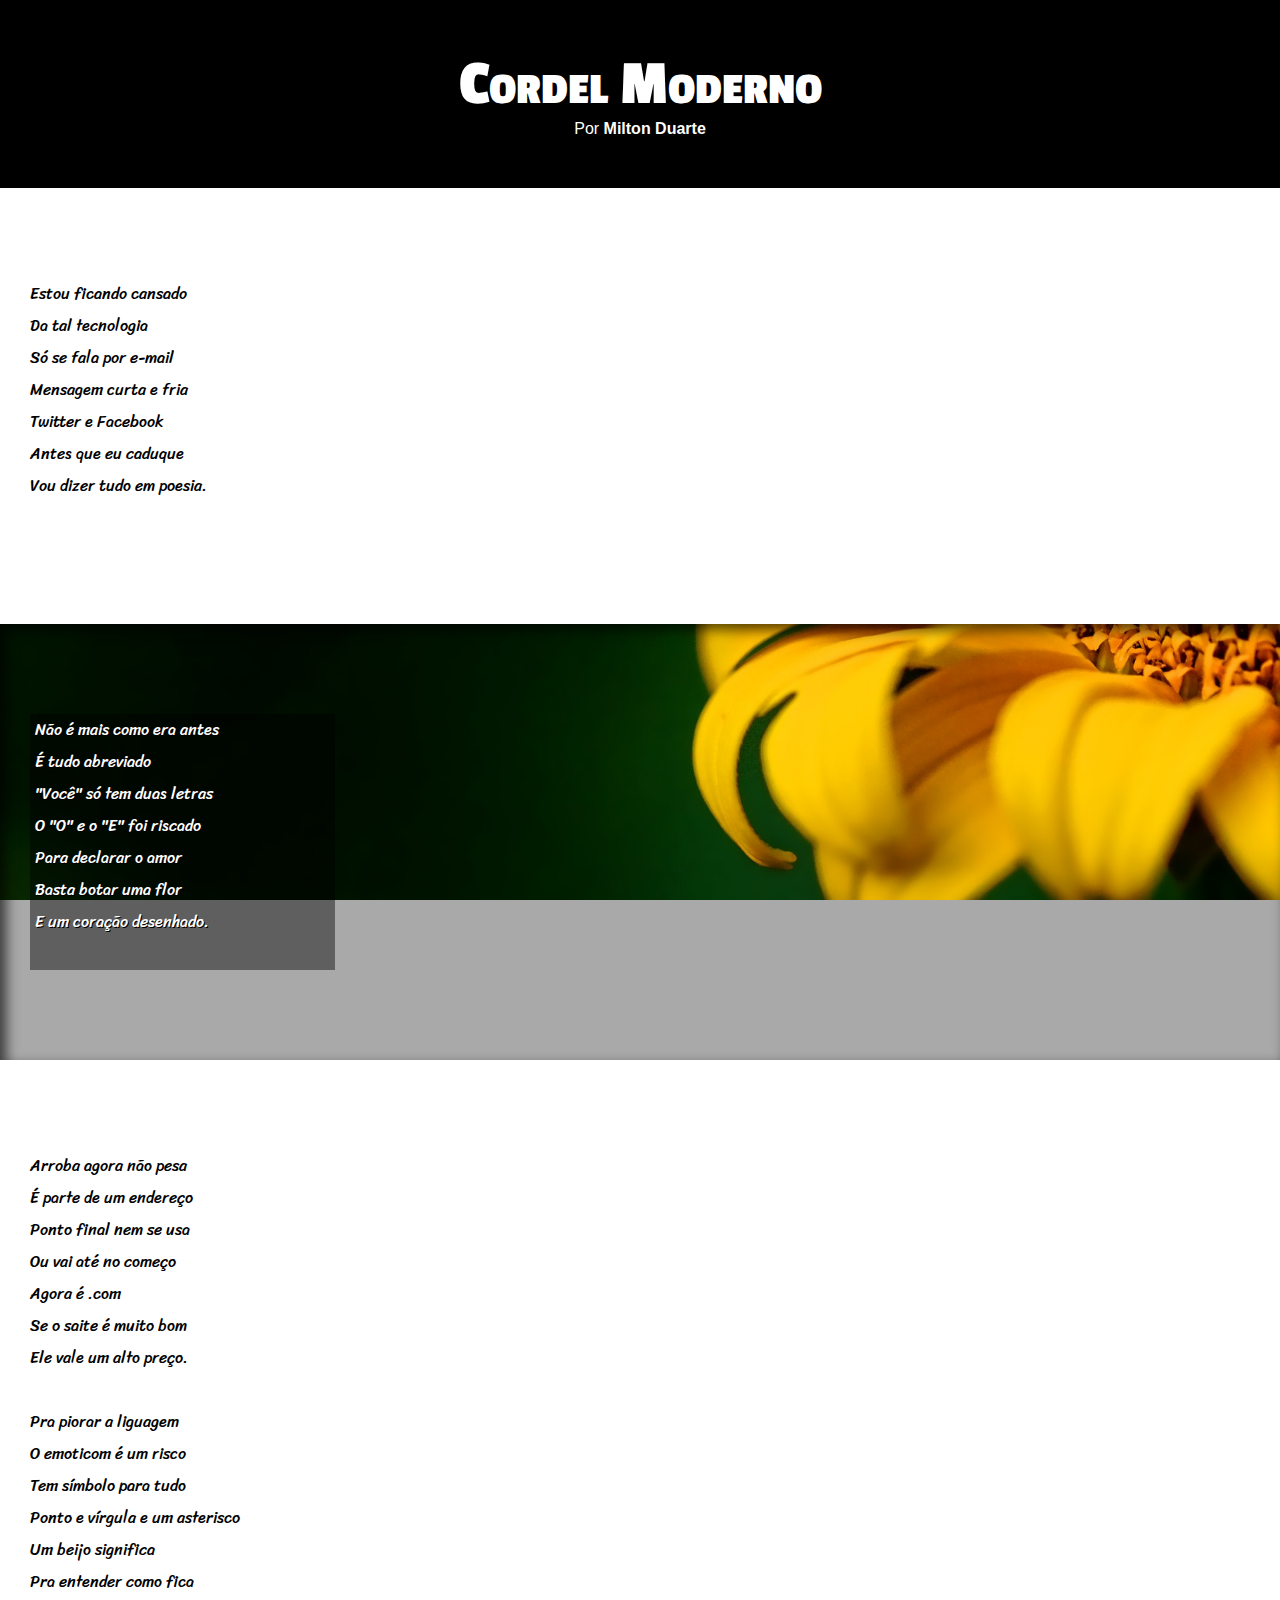
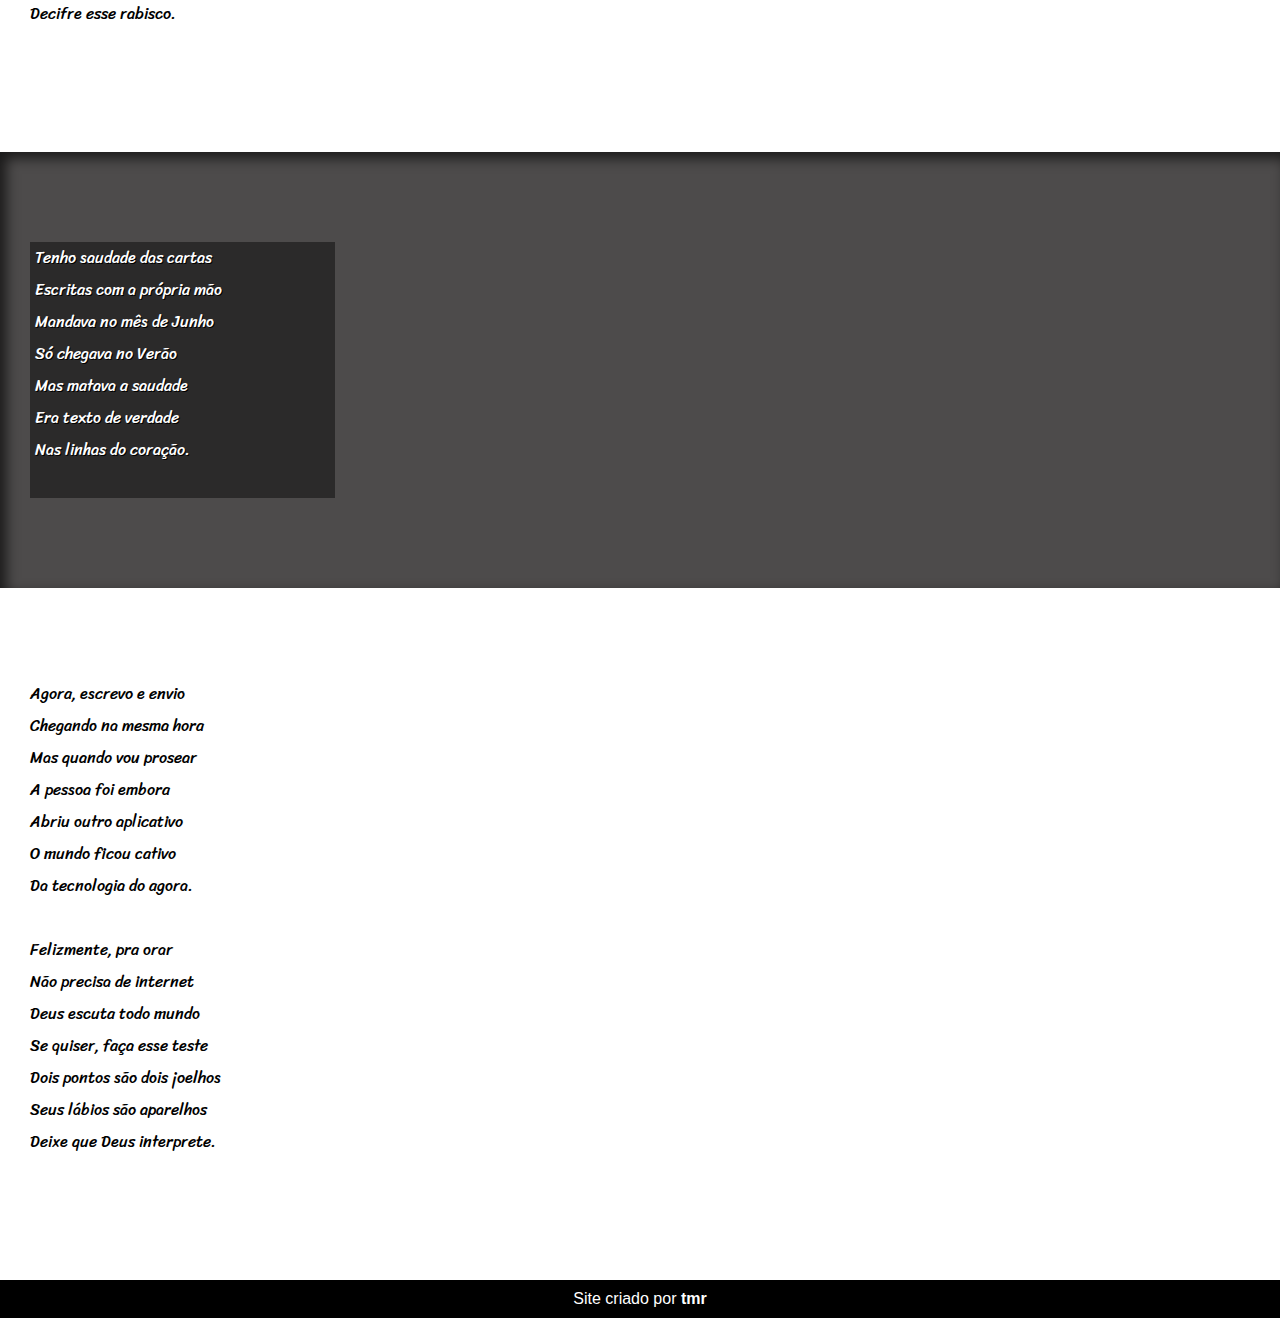
<file: desafios/d012/index.html>
<!DOCTYPE html>
<html lang="pt-br">
<head>
    <meta charset="UTF-8">
    <meta http-equiv="X-UA-Compatible" content="IE=edge">
    <meta name="viewport" content="width=device-width, initial-scale=1.0">
    <title>Cordel Moderno</title>
    <link rel="stylesheet" href="style.css">
</head>
<body>
    <header>
        <h1>Cordel Moderno</h1>
        <p>Por <a href="https://www.recantodasletras.com.br/poesias/3186743" target="_blank">Milton Duarte</a></p>
        
    </header>

    <section class="normal">
        <p>
            Estou ficando cansado <br>
            Da tal tecnologia <br>
            Só se fala por e-mail <br>
            Mensagem curta e fria <br>
            Twitter e Facebook <br>
            Antes que eu caduque <br>
            Vou dizer tudo em poesia.
        </p>
    </section>



    <section class="imagem" id="img01">
        <p>
            Não é mais como era antes <br>
            É tudo abreviado <br>
            "Você" só tem duas letras <br>
            O "O" e o "E" foi riscado <br>
            Para declarar o amor <br>
            Basta botar uma flor <br>
            E um coração desenhado.
        </p>
    </section>



    <section class="normal">
        
            <p>
                Arroba agora não pesa <br>
                É parte de um endereço <br>
                Ponto final nem se usa <br>
                Ou vai até no começo <br>
                Agora é .com <br>
                Se o saite é muito bom <br>
                Ele vale um alto preço. 
            </p>
            <p>
                Pra piorar a liguagem <br>
                O emoticom é um risco <br>
                Tem símbolo para tudo <br>
                Ponto e vírgula e um asterisco <br>
                Um beijo significa <br>
                Pra entender como fica <br>
                Decifre esse rabisco.
            </p>
        
    </section>

 

    <section class="imagem" id="img02">
        <p>
            Tenho saudade das cartas <br>
            Escritas com a própria mão <br>
            Mandava no mês de Junho <br>
            Só chegava no Verão <br>
            Mas matava a saudade <br>
            Era texto de verdade <br>
            Nas linhas do coração.
        </p>
    </section>

 

    <section class="normal">
        <p>
            Agora, escrevo e envio <br>
            Chegando na mesma hora <br>
            Mas quando vou prosear <br>
            A pessoa foi embora <br>
            Abriu outro aplicativo <br>
            O mundo ficou cativo <br>
            Da tecnologia do agora.
        </p>
        <p>
            Felizmente, pra orar <br>
            Não precisa de internet <br>
            Deus escuta todo mundo <br>
            Se quiser, faça esse teste <br>
            Dois pontos são dois joelhos <br>
            Seus lábios são aparelhos <br>
            Deixe que Deus interprete.
        </p>
    </section>

    <footer>
        <p>Site criado por <a href="#">tmr</a></p>
    </footer>
</body>
</html>
</file>
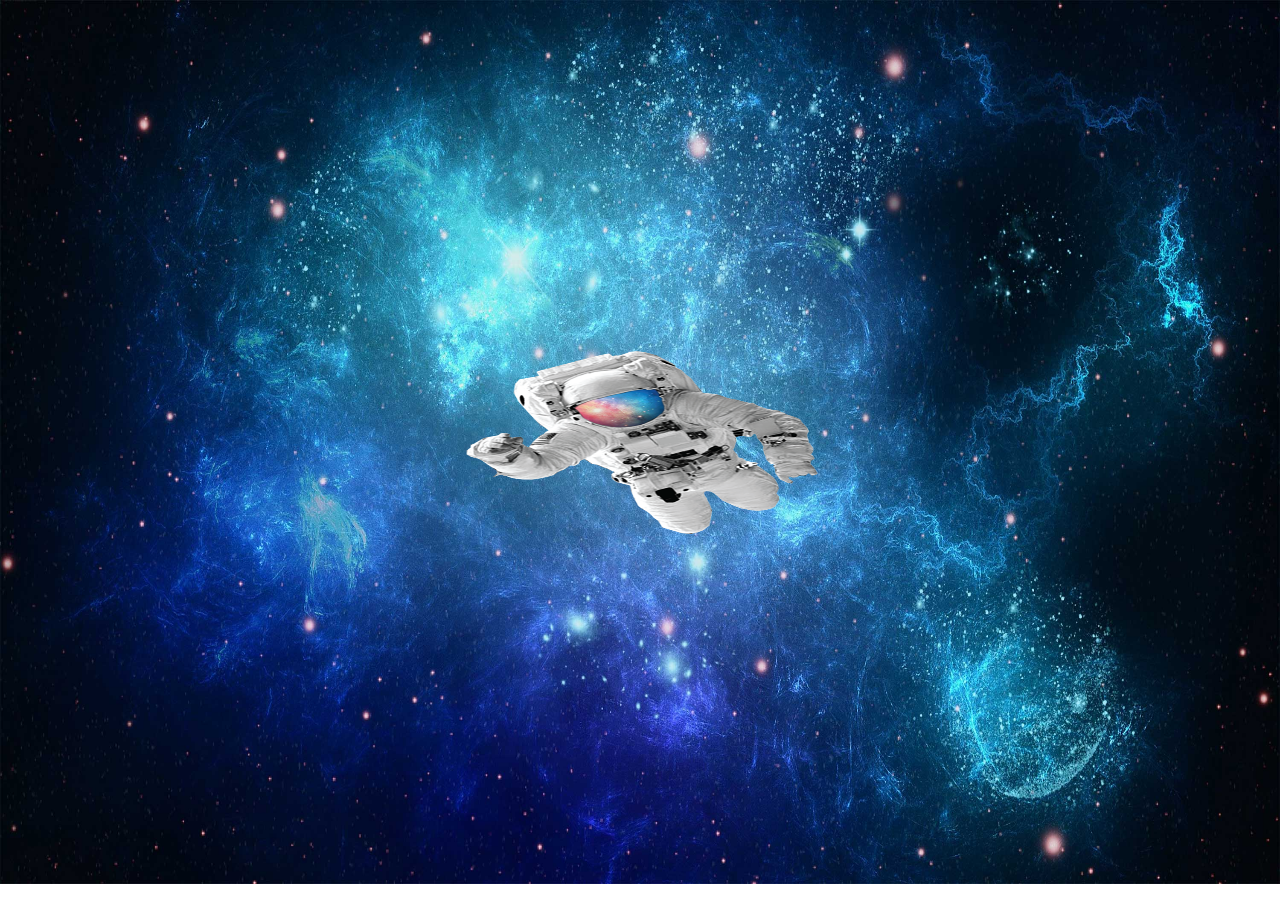
<file: desafios/d011/desafio.html>
<!DOCTYPE html>
<html lang="pt-br">
<head>
    <meta charset="UTF-8">
    <meta http-equiv="X-UA-Compatible" content="IE=edge">
    <meta name="viewport" content="width=device-width, initial-scale=1.0">
    <title>Desafio Astronauta</title>
    <style>
       *{
        margin: 0%;
        padding: 0%;
       }
       #container{
            position: relative;
            height: 96vh;
            background-color: purple;
            padding: 10px;
            background-image: url(espaco.jpg);
            background-size: 100% 100%;

        }
        #conteudo{
            
            position: absolute;
            
            height: 200px;
            width: 400px ;
            background-image: url(astronauta.png);
            background-size: 100% 100%;

            top: 50%;
            left: 50%;
            transform: translate(-50%, -50%);
        }
    </style>
</head>
<body>
    <div id="container">
        
        <div id="conteudo">
            
        </div>
    </div>
</body>
</html>
</file>
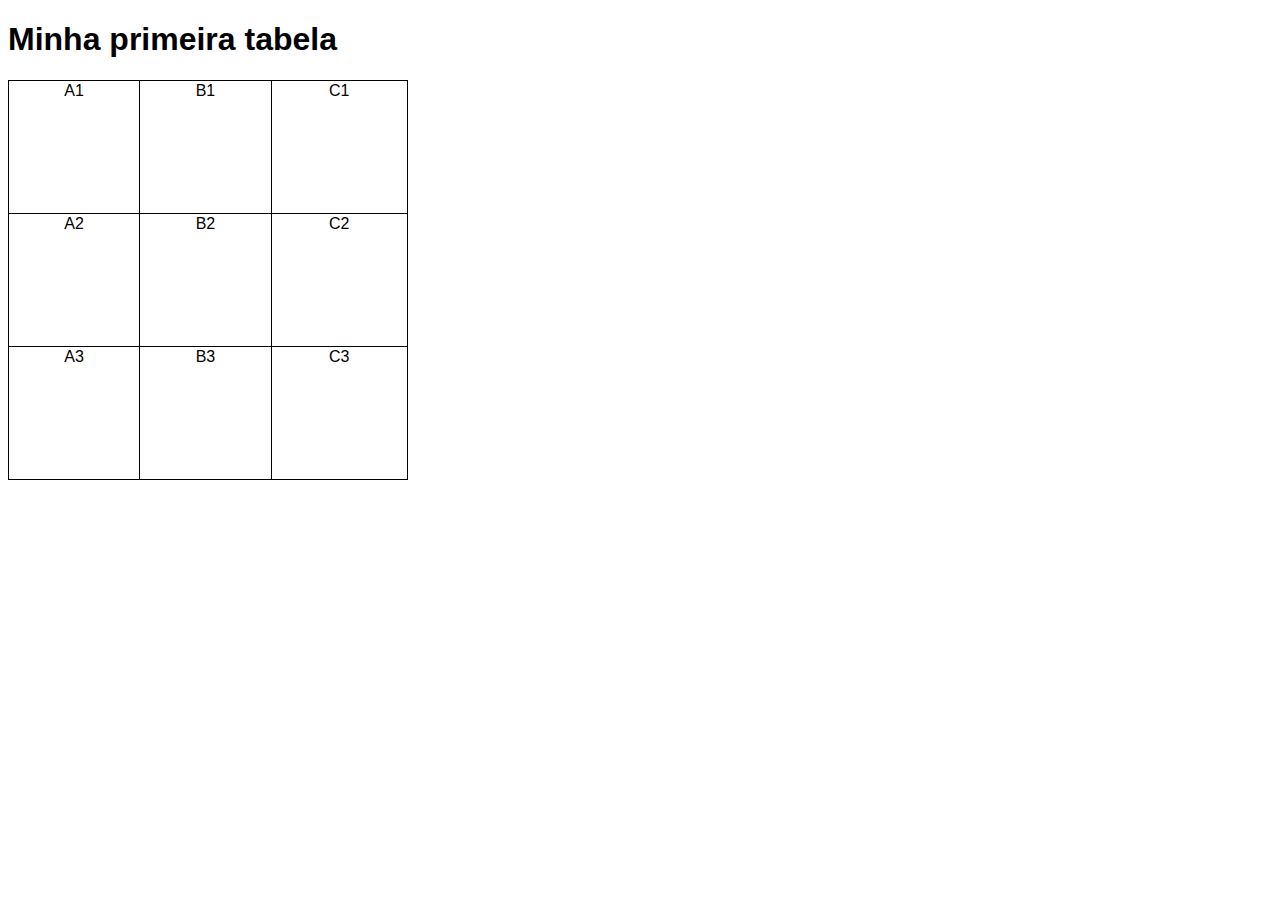
<file: desafios/d013/tabela001.html>
<!DOCTYPE html>
<html lang="pt-br">
<head>
    <meta charset="UTF-8">
    <meta http-equiv="X-UA-Compatible" content="IE=edge">
    <meta name="viewport" content="width=device-width, initial-scale=1.0">
    <title>Tabela</title>
    <style>
        body{
            font-family: Arial, Helvetica, sans-serif;
        }
        table{
            width: 400px;
            height: 400px;
            border-collapse: collapse;

        }
        td{
            border: 1px solid black;
            text-align: center;/*alinhamento horizontal*/
            vertical-align: baseline;/*alinhamento vertical*/
        }
        .numero{
            text-align: right;
        }
    </style>
</head>
<body>
    <h1>Minha primeira tabela</h1>
    <table>
        <tr>
            <td>A1</td>
            <td>B1</td>
            <td>C1</td>
        </tr>
        <tr>
            <td>A2</td>
            <td>B2</td>
            <td>C2</td>
        </tr>
        <tr>
            <td>A3</td>
            <td>B3</td>
            <td>C3</td>
        </tr>
    </table>
</body>
</html>
</file>
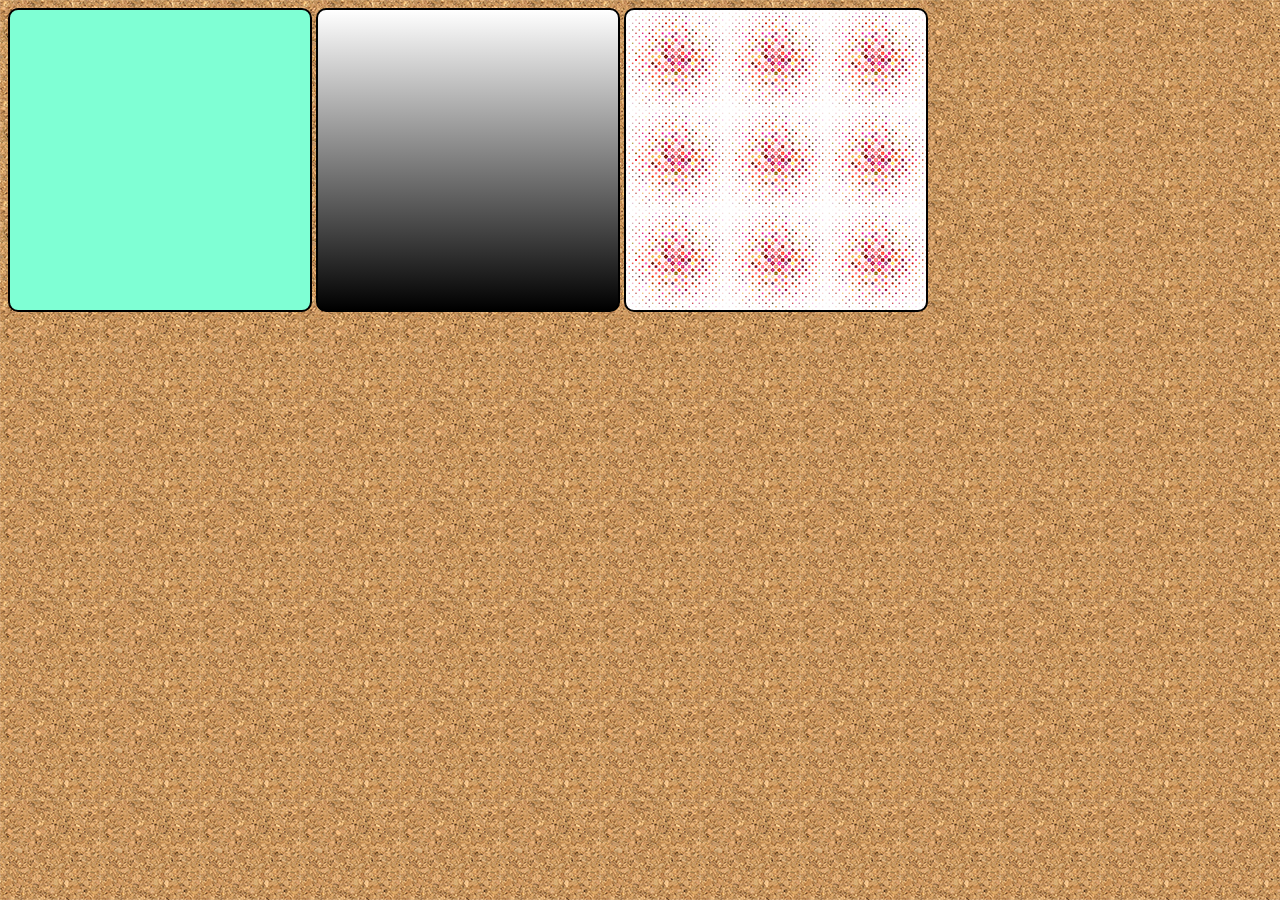
<file: exercicios/ex.001/imgdefundo001.html>
<!DOCTYPE html>
<html lang="pt-BR">
<head>
    <meta charset="UTF-8">
    <meta http-equiv="X-UA-Compatible" content="IE=edge">
    <meta name="viewport" content="width=device-width, initial-scale=1.0">
    <title>Trabalhado com imagens de fundo</title>
    <style>
        body{
            background-image: url(imgs/pattern004.png);
        }
        .quadrado{
            border: 2px solid black;
            border-radius: 10px;
            display: inline-block;
            width: 300px;
            height: 300px;
            
        }
        div#q1{
            background-color: aquamarine;
        }
        div#q2{
            background-image: linear-gradient(to top, black, white);
        }
        div#q3{
            background-image: url(imgs/pattern002.png);
        }
    </style>
</head>
<body>
    <div class="quadrado" id="q1"></div>
    <div class="quadrado" id="q2"></div>
    <div class="quadrado" id="q3"></div>
</body>
</html>
</file>
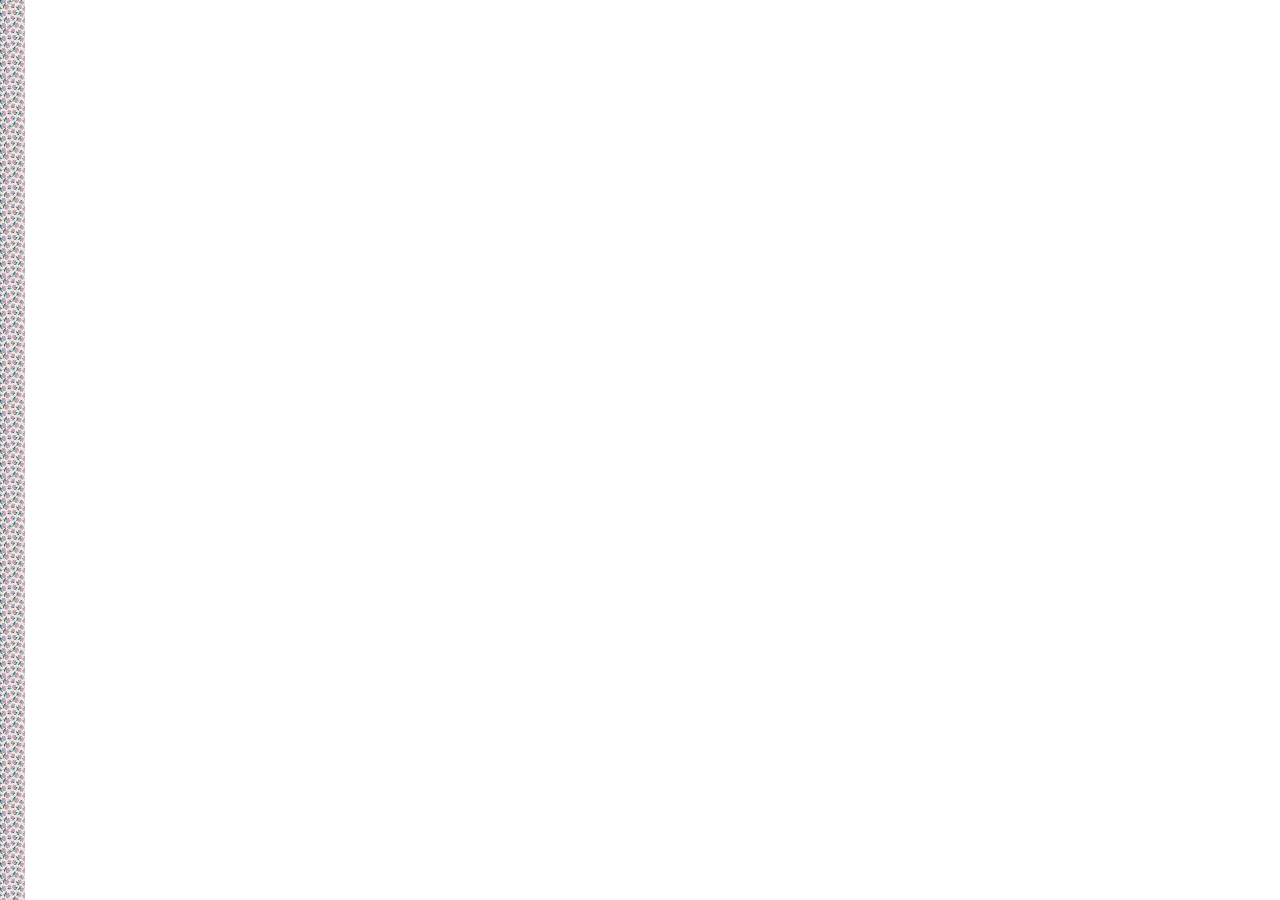
<file: exercicios/ex.001/imgdefundo002.html>
<!DOCTYPE html>
<html lang="pt-BR">
<head>
    <meta charset="UTF-8">
    <meta http-equiv="X-UA-Compatible" content="IE=edge">
    <meta name="viewport" content="width=device-width, initial-scale=1.0">
    <title>Testando imagens de fundo</title>
    <style>
        body{
            background-image: url(imgs/pattern003.png);
            background-size: 25px 25px;
            background-repeat: repeat-y;
        }
    </style>
</head>
<body>
    
</body>
</html>
</file>
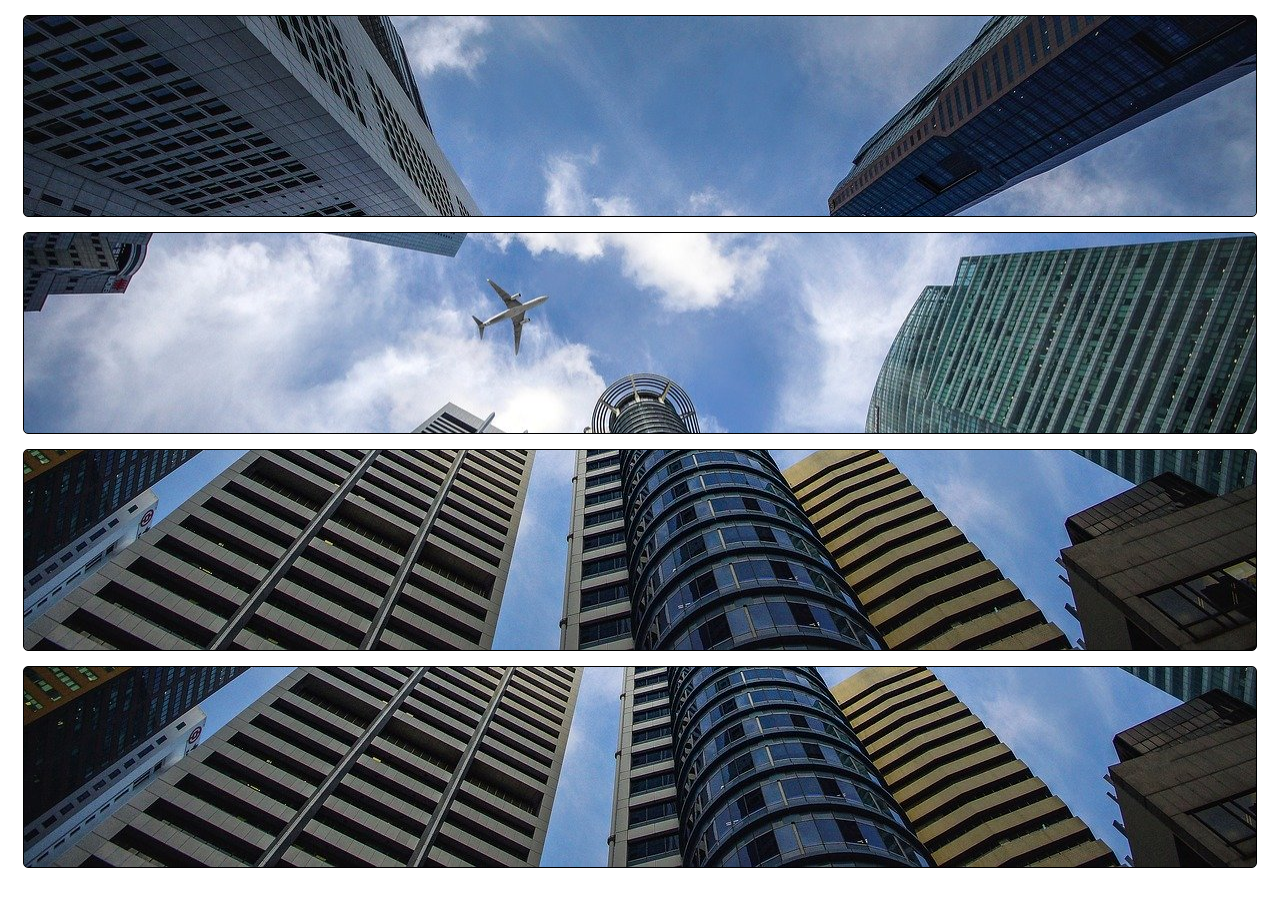
<file: exercicios/ex.001/imgdefundo003.html>
<!DOCTYPE html>
<html lang="pt-br">
<head>
    <meta charset="UTF-8">
    <meta http-equiv="X-UA-Compatible" content="IE=edge">
    <meta name="viewport" content="width=device-width, initial-scale=1.0">
    <title>imagens de fundo</title>
    <style>
        div.bloco{
            height: 200px;
            border: 1px solid black;
            border-radius: 5px;
            margin: 15px;
        }
        div#q1{
            background-image: url(imgs/wallpaper002.jpg);
            background-position: right top;
        }
        div#q2{
            background-image: url(imgs/wallpaper002.jpg);
            background-position: right center;
        }
        div#q3{
            background-image: url(imgs/wallpaper002.jpg);
            background-position: right bottom;
        }
        div#q4{
            background-image: url(imgs/wallpaper002.jpg);
            background-position: left bottom;
        }
    </style>
</head>
<body>
    <div class="bloco" id="q1"></div>
    <div class="bloco" id="q2"></div>
    <div class="bloco" id="q3"></div>
    <div class="bloco" id="q4"></div>
</body>
</html>
</file>
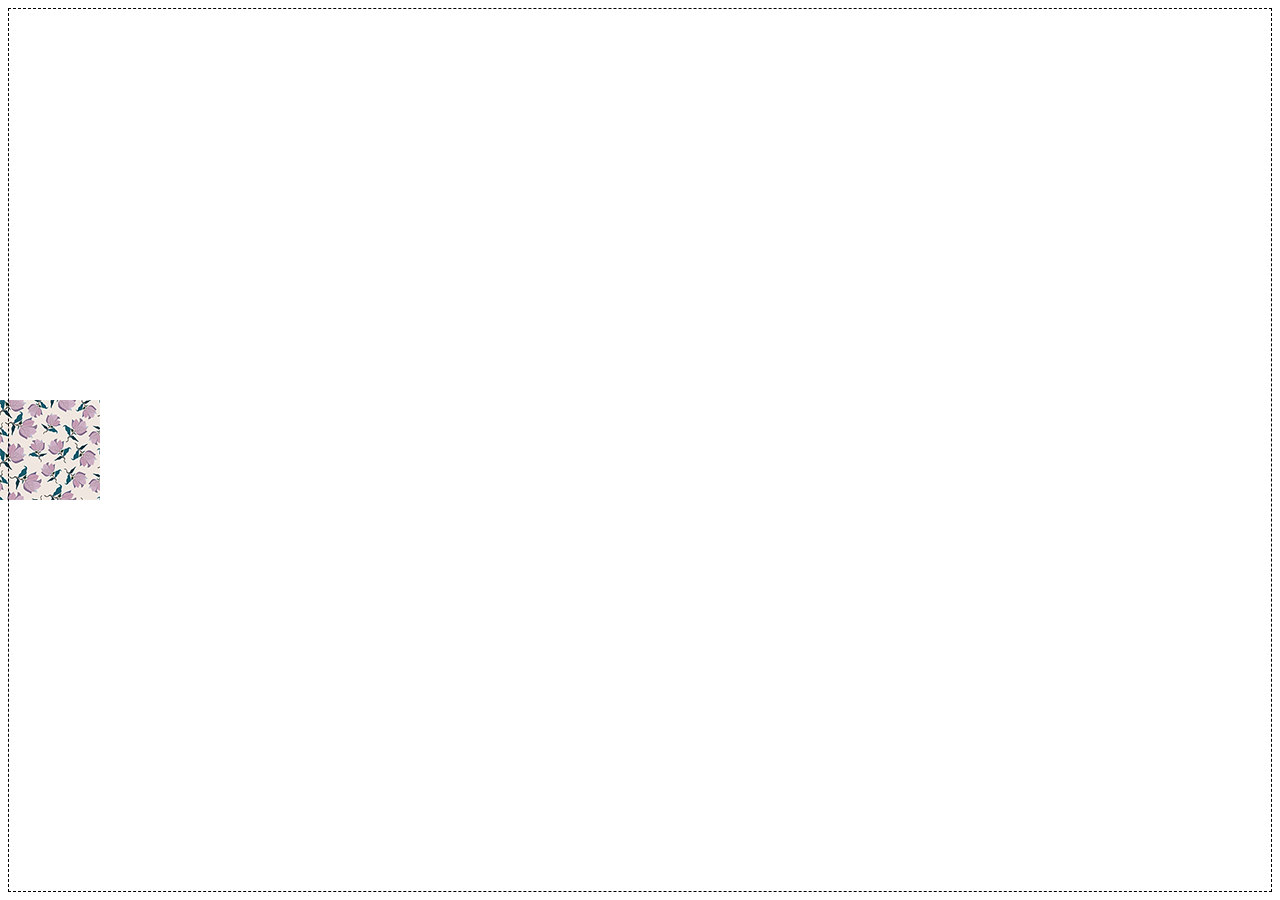
<file: exercicios/ex.001/imgdefundo004.html>
<!DOCTYPE html>
<html lang="pt-br">
<head>
    <meta charset="UTF-8">
    <meta http-equiv="X-UA-Compatible" content="IE=edge">
    <meta name="viewport" content="width=device-width, initial-scale=1.0">
    <title>imagem de fundo</title>
    <style>
        body{
            height: 98vh;
            border: 1px dashed black;
            background-image: url(imgs/pattern003.png);
            background-repeat: no-repeat;
            background-position: left center;
        }
    </style>
</head>
<body>
    
</body>
</html>
</file>
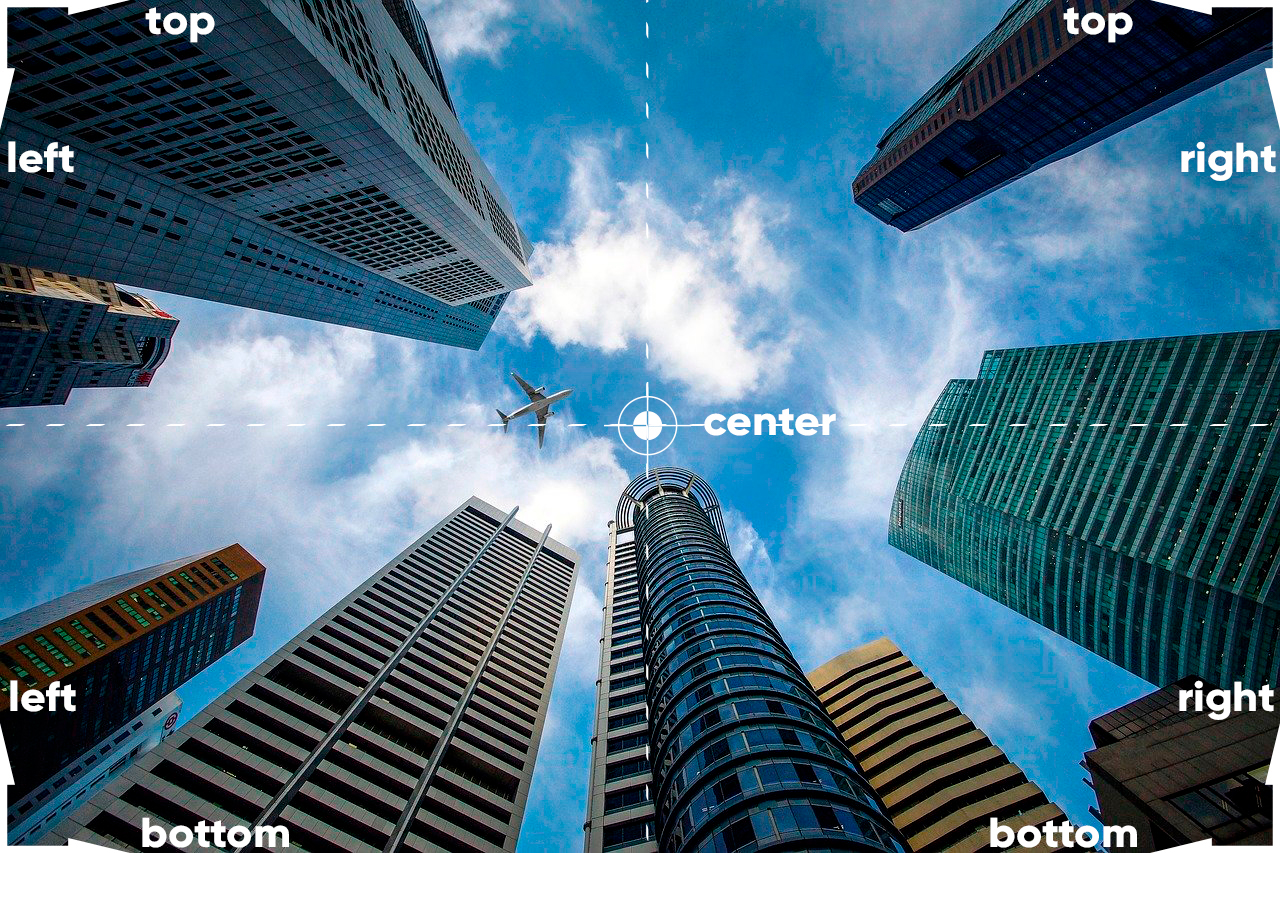
<file: exercicios/ex.001/imgdefundo005.html>
<!DOCTYPE html>
<html lang="pt-br">
<head>
    <meta charset="UTF-8">
    <meta http-equiv="X-UA-Compatible" content="IE=edge">
    <meta name="viewport" content="width=device-width, initial-scale=1.0">
    <title>imagens de fundo</title>
    <style>
        body{
            height: 89vh;
            background-image: url(imgs/wallpaper003.jpg);
            background-repeat: no-repeat;
            background-position: left top;
        }
    </style>
</head>
<body>
    
</body>
</html>
</file>
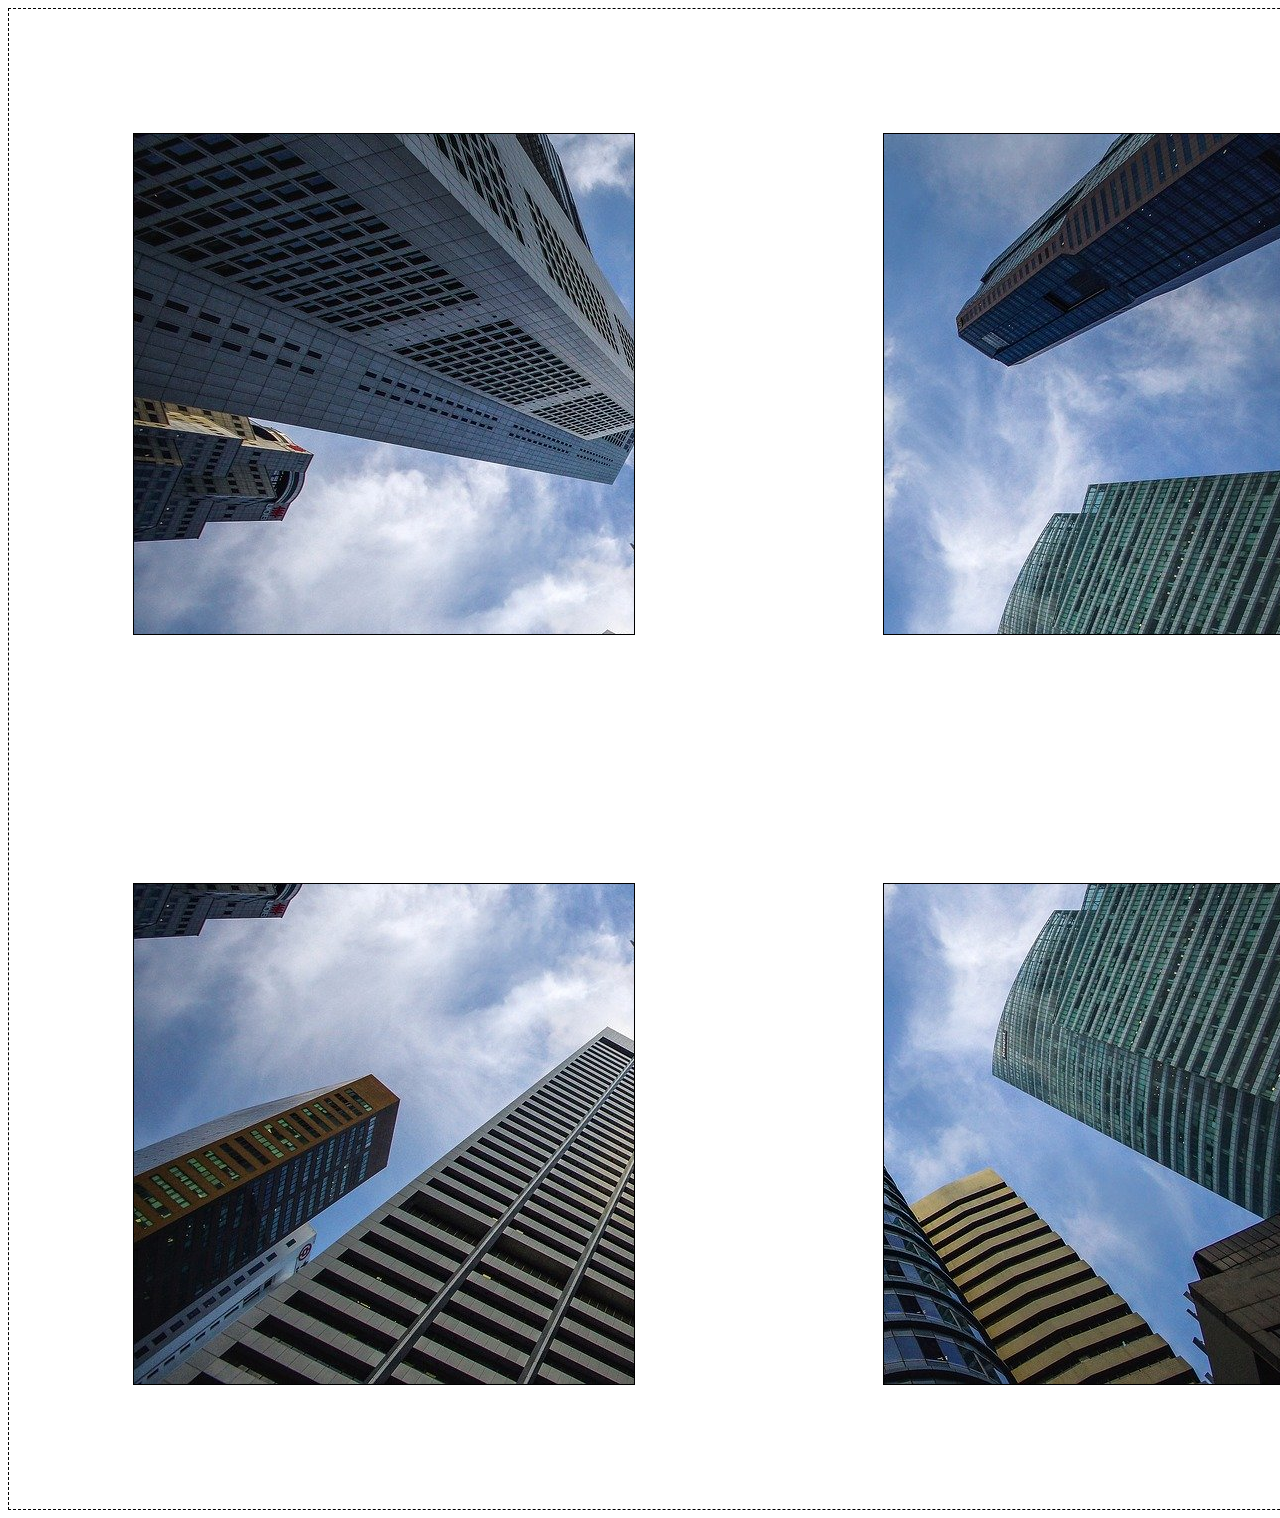
<file: exercicios/ex.001/imgdefundo006.html>
<!DOCTYPE html>
<html lang="pt-br">
<head>
    <meta charset="UTF-8">
    <meta http-equiv="X-UA-Compatible" content="IE=edge">
    <meta name="viewport" content="width=device-width, initial-scale=1.0">
    <title>img de fundo</title>
    <style>
        div.geral{
            border: 1px dashed black;
            display: flex;
            flex-wrap: wrap;
            justify-content: space-around;
            align-items: center;
            height: 1500px;
            width: 1500px;
            margin: auto;


        }
        div.comimg{
            border: 1px solid black;
            height: 500px;
            width: 500px;
        }
        div#q1{
            background-image: url(imgs/wallpaper002.jpg);
            background-position: left top;
        }
        div#q2{
            background-image: url(imgs/wallpaper002.jpg);
            background-position: right top;
        }
        div#q3{
            background-image: url(imgs/wallpaper002.jpg);
            background-position: left bottom;
        }
        div#q4{
            background-image: url(imgs/wallpaper002.jpg);
            background-position: right bottom;
        }
    </style>
</head>
<body>
    <div class="geral">
        <div class="comimg" id="q1"></div>
        <div class="comimg" id="q2"></div>
        <div class="comimg" id="q3"></div>
        <div class="comimg" id="q4"></div>
    </div>
</body>
</html>
</file>
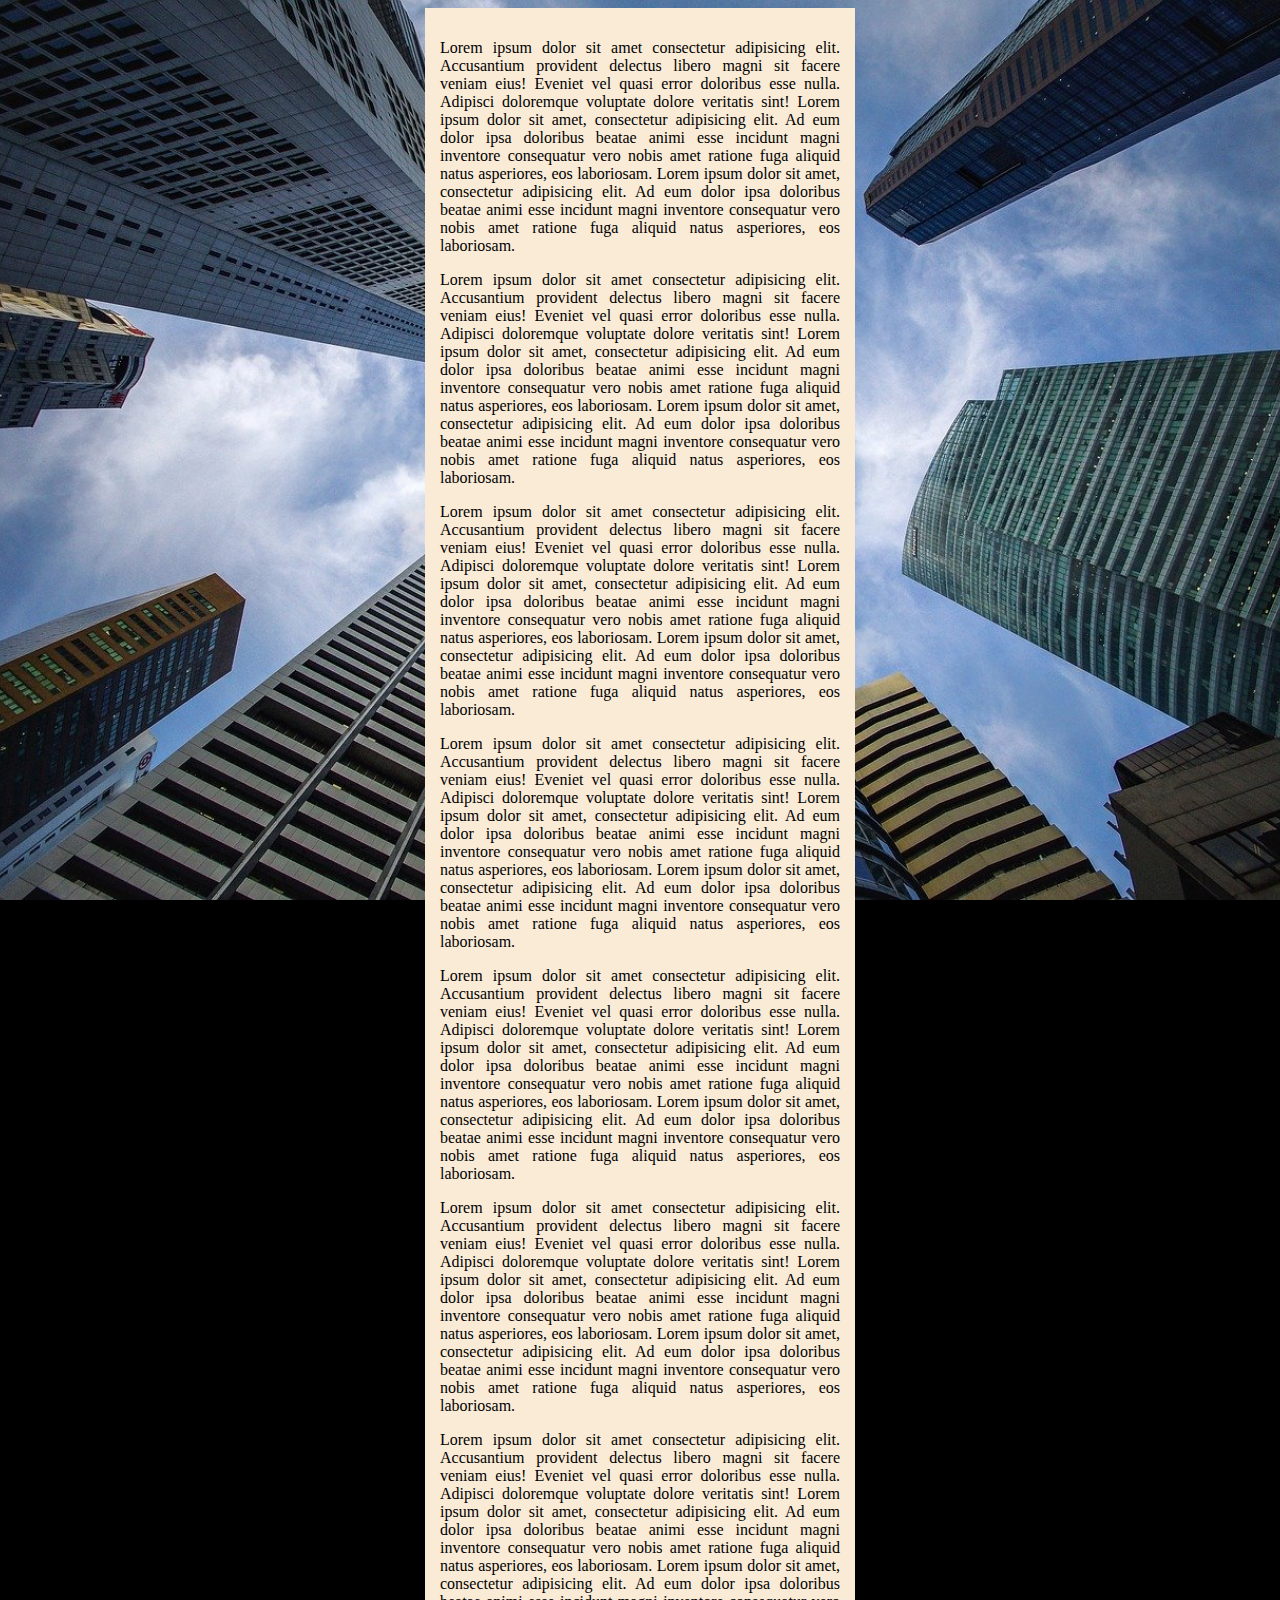
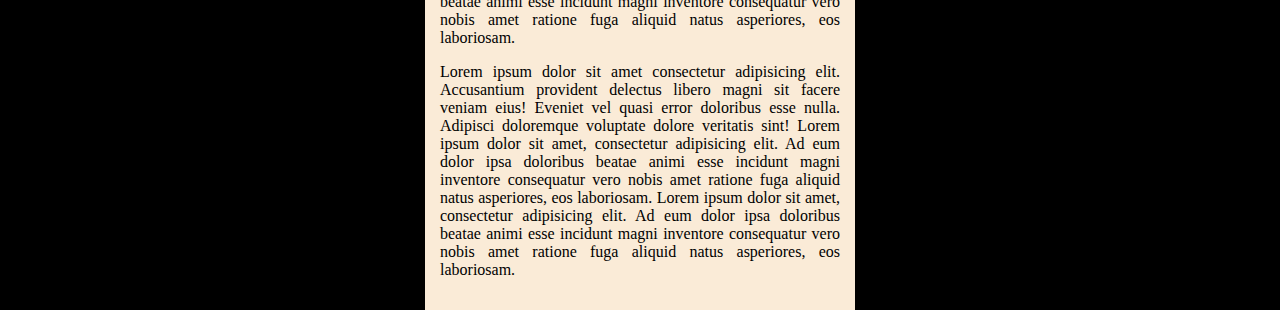
<file: exercicios/ex.001/imgdefundo007.html>
<!DOCTYPE html>
<html lang="pt-br">
<head>
    <meta charset="UTF-8">
    <meta http-equiv="X-UA-Compatible" content="IE=edge">
    <meta name="viewport" content="width=device-width, initial-scale=1.0">
    <title>trabalhando com imagens de fundo</title>
    <style>
        body{
            height: 100vh;
            /*background-color: black;
            background-image: url(imgs/wallpaper002.jpg);
            background-repeat: repeat-y;
            background-position: center center;
            background-size: cover;*/

            /*shorthand para background
            color>image>position>repeat>[size]>attachment*/
            background: black url(imgs/wallpaper002.jpg) no-repeat center center fixed ;
            background-size: cover;
        }
        main{
            background-color: antiquewhite;
            width: 400px;
            margin: auto;
            padding: 15px;
            text-align: justify;
        }
    </style>
</head>
<body>
    <main>
        <p>Lorem ipsum dolor sit amet consectetur adipisicing elit. Accusantium provident delectus libero magni sit facere veniam eius! Eveniet vel quasi error doloribus esse nulla. Adipisci doloremque voluptate dolore veritatis sint!
            Lorem ipsum dolor sit amet, consectetur adipisicing elit. Ad eum dolor ipsa doloribus beatae animi esse incidunt magni inventore consequatur vero nobis amet ratione fuga aliquid natus asperiores, eos laboriosam.
            Lorem ipsum dolor sit amet, consectetur adipisicing elit. Ad eum dolor ipsa doloribus beatae animi esse incidunt magni inventore consequatur vero nobis amet ratione fuga aliquid natus asperiores, eos laboriosam.
        </p>
        <p>Lorem ipsum dolor sit amet consectetur adipisicing elit. Accusantium provident delectus libero magni sit facere veniam eius! Eveniet vel quasi error doloribus esse nulla. Adipisci doloremque voluptate dolore veritatis sint!
            Lorem ipsum dolor sit amet, consectetur adipisicing elit. Ad eum dolor ipsa doloribus beatae animi esse incidunt magni inventore consequatur vero nobis amet ratione fuga aliquid natus asperiores, eos laboriosam.
            Lorem ipsum dolor sit amet, consectetur adipisicing elit. Ad eum dolor ipsa doloribus beatae animi esse incidunt magni inventore consequatur vero nobis amet ratione fuga aliquid natus asperiores, eos laboriosam.
        </p>
        <p>Lorem ipsum dolor sit amet consectetur adipisicing elit. Accusantium provident delectus libero magni sit facere veniam eius! Eveniet vel quasi error doloribus esse nulla. Adipisci doloremque voluptate dolore veritatis sint!
            Lorem ipsum dolor sit amet, consectetur adipisicing elit. Ad eum dolor ipsa doloribus beatae animi esse incidunt magni inventore consequatur vero nobis amet ratione fuga aliquid natus asperiores, eos laboriosam.
            Lorem ipsum dolor sit amet, consectetur adipisicing elit. Ad eum dolor ipsa doloribus beatae animi esse incidunt magni inventore consequatur vero nobis amet ratione fuga aliquid natus asperiores, eos laboriosam.
        </p>
        <p>Lorem ipsum dolor sit amet consectetur adipisicing elit. Accusantium provident delectus libero magni sit facere veniam eius! Eveniet vel quasi error doloribus esse nulla. Adipisci doloremque voluptate dolore veritatis sint!
            Lorem ipsum dolor sit amet, consectetur adipisicing elit. Ad eum dolor ipsa doloribus beatae animi esse incidunt magni inventore consequatur vero nobis amet ratione fuga aliquid natus asperiores, eos laboriosam.
            Lorem ipsum dolor sit amet, consectetur adipisicing elit. Ad eum dolor ipsa doloribus beatae animi esse incidunt magni inventore consequatur vero nobis amet ratione fuga aliquid natus asperiores, eos laboriosam.
        </p>
        <p>Lorem ipsum dolor sit amet consectetur adipisicing elit. Accusantium provident delectus libero magni sit facere veniam eius! Eveniet vel quasi error doloribus esse nulla. Adipisci doloremque voluptate dolore veritatis sint!
            Lorem ipsum dolor sit amet, consectetur adipisicing elit. Ad eum dolor ipsa doloribus beatae animi esse incidunt magni inventore consequatur vero nobis amet ratione fuga aliquid natus asperiores, eos laboriosam.
            Lorem ipsum dolor sit amet, consectetur adipisicing elit. Ad eum dolor ipsa doloribus beatae animi esse incidunt magni inventore consequatur vero nobis amet ratione fuga aliquid natus asperiores, eos laboriosam.
        </p>
        <p>Lorem ipsum dolor sit amet consectetur adipisicing elit. Accusantium provident delectus libero magni sit facere veniam eius! Eveniet vel quasi error doloribus esse nulla. Adipisci doloremque voluptate dolore veritatis sint!
            Lorem ipsum dolor sit amet, consectetur adipisicing elit. Ad eum dolor ipsa doloribus beatae animi esse incidunt magni inventore consequatur vero nobis amet ratione fuga aliquid natus asperiores, eos laboriosam.
            Lorem ipsum dolor sit amet, consectetur adipisicing elit. Ad eum dolor ipsa doloribus beatae animi esse incidunt magni inventore consequatur vero nobis amet ratione fuga aliquid natus asperiores, eos laboriosam.
        </p>

        <p>Lorem ipsum dolor sit amet consectetur adipisicing elit. Accusantium provident delectus libero magni sit facere veniam eius! Eveniet vel quasi error doloribus esse nulla. Adipisci doloremque voluptate dolore veritatis sint!
            Lorem ipsum dolor sit amet, consectetur adipisicing elit. Ad eum dolor ipsa doloribus beatae animi esse incidunt magni inventore consequatur vero nobis amet ratione fuga aliquid natus asperiores, eos laboriosam.
            Lorem ipsum dolor sit amet, consectetur adipisicing elit. Ad eum dolor ipsa doloribus beatae animi esse incidunt magni inventore consequatur vero nobis amet ratione fuga aliquid natus asperiores, eos laboriosam.
        </p>
        <p>Lorem ipsum dolor sit amet consectetur adipisicing elit. Accusantium provident delectus libero magni sit facere veniam eius! Eveniet vel quasi error doloribus esse nulla. Adipisci doloremque voluptate dolore veritatis sint!
            Lorem ipsum dolor sit amet, consectetur adipisicing elit. Ad eum dolor ipsa doloribus beatae animi esse incidunt magni inventore consequatur vero nobis amet ratione fuga aliquid natus asperiores, eos laboriosam.
            Lorem ipsum dolor sit amet, consectetur adipisicing elit. Ad eum dolor ipsa doloribus beatae animi esse incidunt magni inventore consequatur vero nobis amet ratione fuga aliquid natus asperiores, eos laboriosam.
        </p>
    </main>
</body>
</html>
</file>
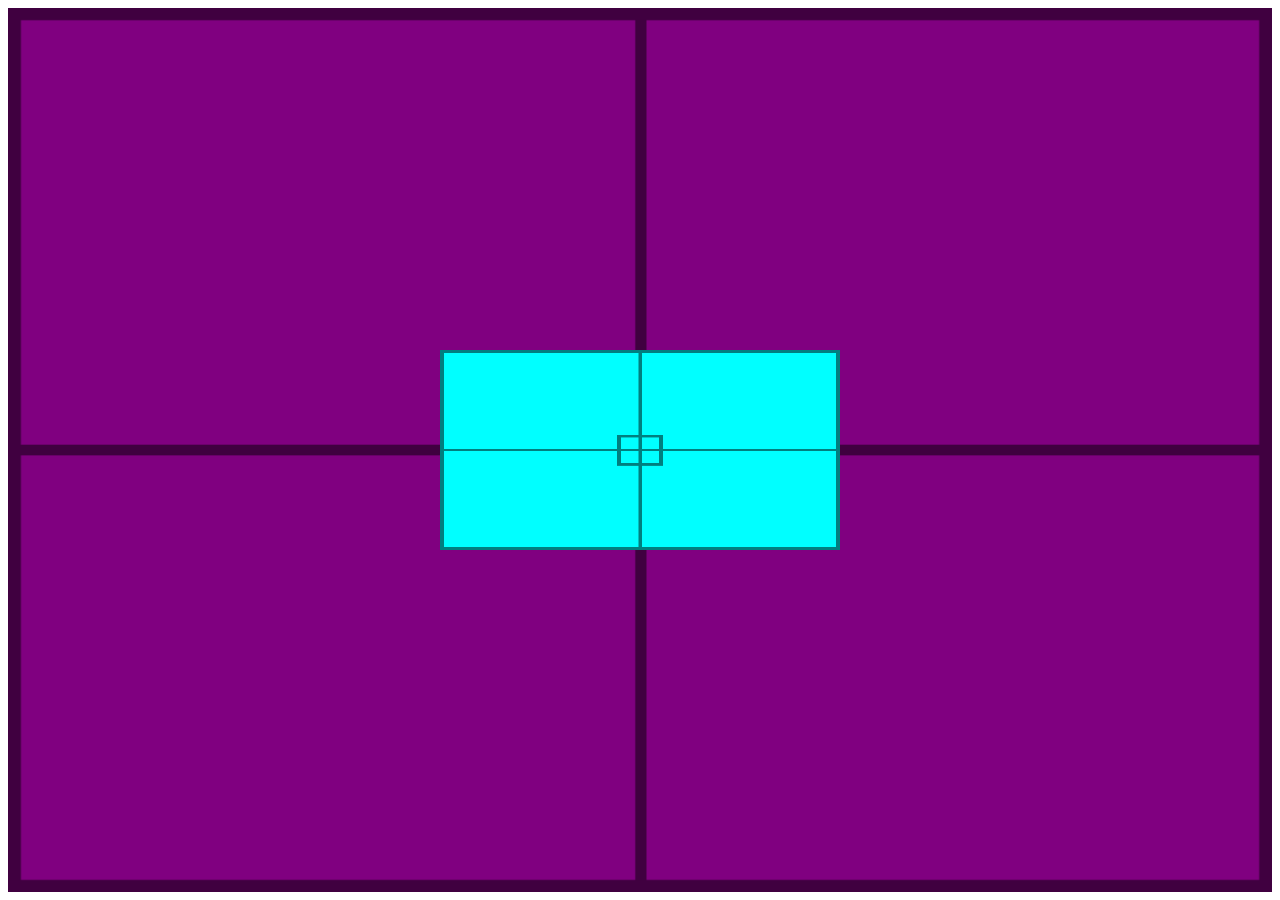
<file: exercicios/ex.001/imgfundo008.html>
<!DOCTYPE html>
<html lang="pt-br">
<head>
    <meta charset="UTF-8">
    <meta http-equiv="X-UA-Compatible" content="IE=edge">
    <meta name="viewport" content="width=device-width, initial-scale=1.0">
    <title>alinhamento de caixas</title>
    <style>
        #container{
            position: relative;
            height: 96vh;
            background-color: purple;
            padding: 10px;
            background-image: url(imgs/target001.png);
            background-size: 100% 100%;

        }
        #conteudo{
            
            position: absolute;
            background-color: aqua;
            height: 200px;
            width: 400px ;
            background-image: url(imgs/target001.png);
            background-size: 100% 100%;

            top: 50%;
            left: 50%;
            transform: translate(-50%, -50%);
        }
    </style>
</head>
<body>
    <main id="container">
        <article id="conteudo"></article>
    </main>
</body>
</html>
</file>
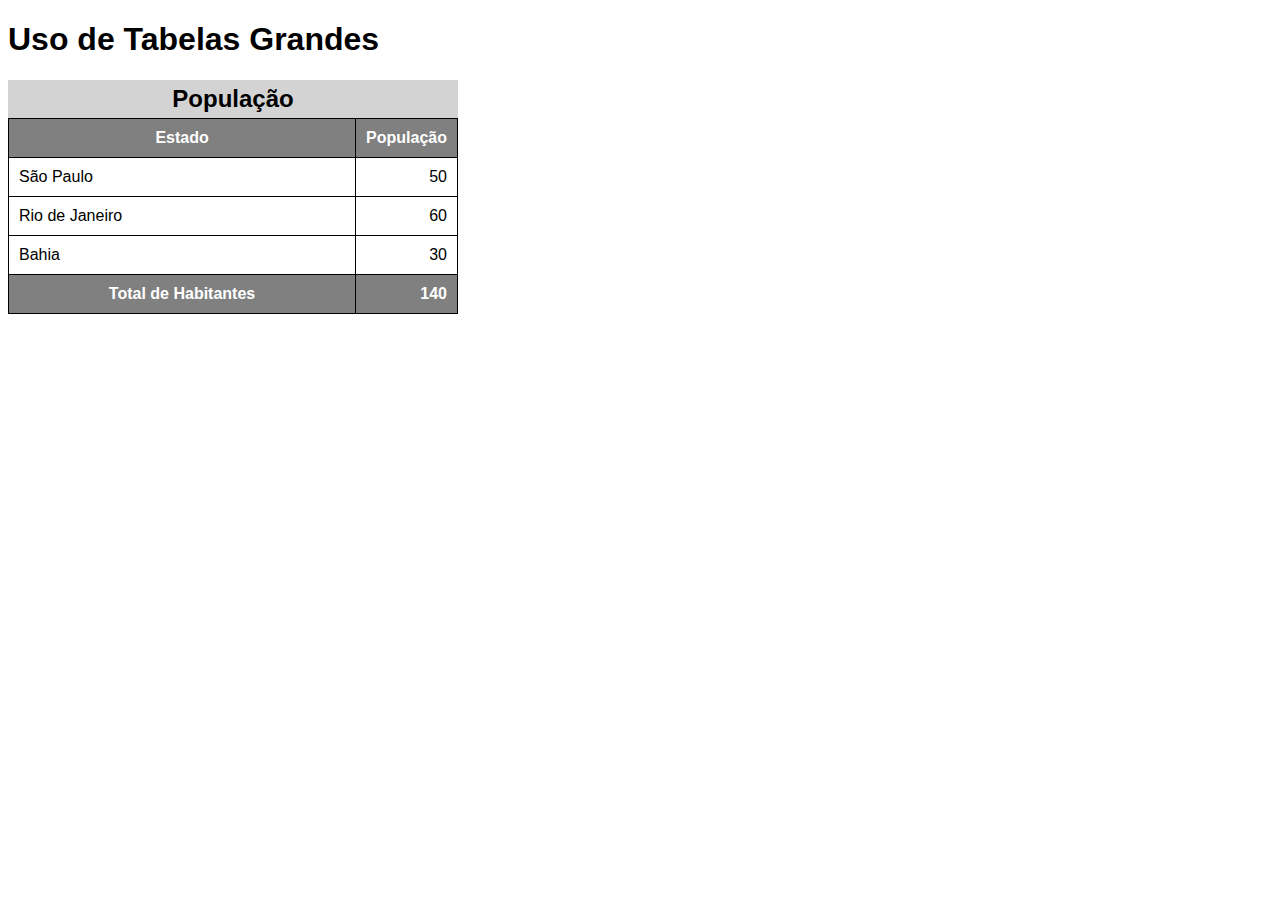
<file: exercicios/ex.002/tabela002.html>
<!DOCTYPE html>
<html lang="pt-br">
<head>
    <meta charset="UTF-8">
    <meta http-equiv="X-UA-Compatible" content="IE=edge">
    <meta name="viewport" content="width=device-width, initial-scale=1.0">
    <title>tabela02</title>
    <style>
        body{
            font-family: Arial, Helvetica, sans-serif;
        }
        table{
            width: 450px;
            border-collapse: collapse;
        }
        th, td{
            border: 1px solid black;
            padding: 10px;
        }
        thead, tfoot{
            background-color: gray;
            color: white;
        }
        .num{
            text-align: right;
        }
        caption{
            font-size: 1.5em;
            font-weight: bold;
            background-color: lightgrey;
            padding: 5px;
        }
    </style>
</head>
<body>
    <h1> Uso de Tabelas Grandes</h1>

    <table>
        <caption>População</caption>
        <thead>
            <tr>
                <th scope="col">
                    Estado
                </th>
                <th scope="col" style="width: 60px;">
                    População
                </th>
            </tr>
        </thead>
        <tbody>
            <tr>
                <td>São Paulo</td>
                <td class="num">50</td>
            </tr>
            <tr>
                <td>Rio de Janeiro</td>
                <td class="num">60</td>
            </tr>
            <tr>
                <td>Bahia</td>
                <td class="num">30</td>
            </tr>
        </tbody>
        <tfoot>
            <tr>
                <th scope="row">Total de Habitantes</th>
                <td class="num"><strong>140</strong></td>
            </tr>
        </tfoot>


    </table>
</body>
</html>
</file>
<file: desafios/d012/style.css>
@charset "UTF-8";
@import url('https://fonts.googleapis.com/css2?family=Passion+One&display=swap');
@import url('https://fonts.googleapis.com/css2?family=Sriracha&display=swap');
:root{
    --fonte1:Verdana, Geneva, Tahoma, sans-serif;
    --fonte2:'Passion One', cursive;
    --fonte3:'Sriracha', cursive;
}

*{
    padding: 0px;
    margin: 0px;
}
html, body{
    background-color: darkgray;
    min-height: 100vh;
    font-family: var(--fonte1);
    
}
header{
    background-color: black;
    color: white;
    text-align: center;
}
header > h1{
    padding-top: 50px;
    font-variant: small-caps;
    font-family: var(--fonte2);
    font-size: 5vw;
}
header > p{
    padding-bottom: 50px;
}
header a, footer a{
    color: white;
    text-decoration: none;
    font-weight: bolder;
}
header a:hover, footer a:hover{
    text-decoration: underline;
}
section{
    padding-top: 10vh;
    padding-bottom: 10vh;
    line-height: 2em;
    padding-left: 30px;
    font-family: var(--fonte3);
    font-size: 3,5vw;
}
section >p{
    padding-bottom: 2em;
}
section.normal{
    background-color: white;
    color: black;
}
section.imagem{
    
    background-color: rgb(77, 75, 75);
    color: white;
    box-shadow: inset 6px 6px 13px 0px rgba(0, 0, 0, 0.669);
    background-attachment: fixed;
}
section.imagem > p{
    display: inline-block;
    background-color: rgba(0, 0, 0, 0.436);
    width: 300px;
    padding-left: 5px;
    text-shadow: 1px 1px 0px black;
}
section#img01{
    background-image: url(imagens/background001.jpg);
    background-position: right center;
    background-size: cover;
}
section#img02{
    background-image: url(imagens/background002.jpg);
    background-position: right center;
    background-size: cover;
}
footer{
    background-color: black;
    color: white;
    text-align: center;
    padding: 10px;
}
</file>
